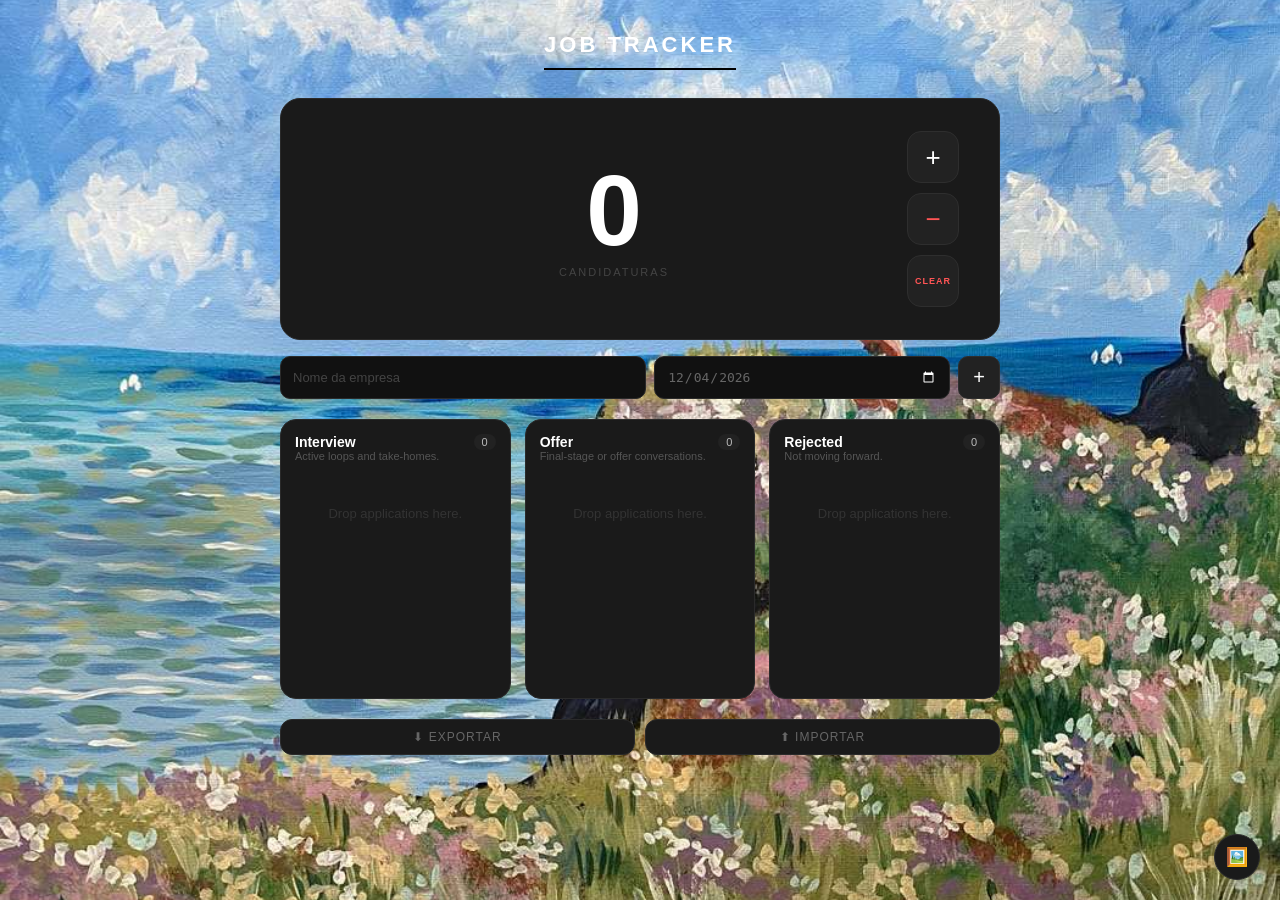
<file: index.html>
<!doctype html>
<html lang="pt-BR">
  <head>
    <meta charset="UTF-8" />
    <meta name="viewport" content="width=device-width, initial-scale=1.0" />
    <title>Vagas</title>
    <link rel="stylesheet" href="styles.css" />
    <link rel="icon" type="image/png" sizes="32x32" href="favicon-32x32.png"/>
    <link rel="icon" type="image/png" sizes="16x16" href="favicon-16x16.png"/>
  </head>
  <body>
    <a href="#" class="site-link" onclick="window.scrollTo({top:0,behavior:'smooth'}); return false;">
      <h1>Job Tracker</h1>
    </a>

    <div class="page-wrap">

      <div class="card counter-card">
        <div class="counter-info">
          <div class="counter-number" id="count">0</div>
          <div class="counter-label">candidaturas</div>
        </div>
        <div class="counter-btns">
          <button class="btn-c plus" onclick="change(1)">+</button>
          <button class="btn-c minus" onclick="change(-1)">−</button>
          <button class="btn-clear" onclick="resetCount()">CLEAR</button>
        </div>
      </div>

      <div class="add-row board-add-row">
        <input
          type="text"
          id="input-empresa"
          placeholder="Nome da empresa"
          maxlength="30"
          onkeydown="if (event.key === 'Enter') addApplication();"
        />
        <input type="date" id="input-date" />
        <button class="btn-add" onclick="addApplication()">+</button>
      </div>

      <div class="board" id="board"></div>

      <div class="footer">
        <button class="btn-io" onclick="exportData()">⬇ Exportar</button>
        <button
          class="btn-io"
          onclick="document.getElementById('file-input').click()"
        >
          ⬆ Importar
        </button>
        <input
          type="file"
          id="file-input"
          accept=".json"
          style="display: none"
          onchange="importData(event)"
        />
      </div>

    </div>

    <button id="bg-toggle" class="bg-toggle" onclick="toggleBackground()" title="Alternar fundo">🖼️</button>

    <script src="script.js"></script>
  </body>
</html>
</file>
<file: styles.css>
* {
  box-sizing: border-box;
  margin: 0;
  padding: 0;
}
body {
  font-family: "Segoe UI", sans-serif;
  color: #fff;
  min-height: 100vh;
  display: flex;
  flex-direction: column;
  align-items: center;
  padding: 32px 16px;
  overflow-x: hidden;
  position: relative;

  background-image: url("image.png");
  background-size: cover;
  background-position: center;
  background-attachment: fixed;
  transition: background-image 0.2s;
}

body.bg-grey {
  background-image: none;
  background-color: #0f0f0f;
}

/* Header */
.site-link {
  text-decoration: none;
  color: #fff;
  cursor: pointer;
  margin-bottom: 28px;
}
.site-link:hover h1 {
  color: #fff;
}

h1 {
  font-size: 22px;
  letter-spacing: 3px;
  text-transform: uppercase;
  color: #fff;
  padding-bottom: 10px;
  border-bottom: 2px solid #000000;
  transition: color 0.15s;
}

.site-header {
  width: 100%;
  display: flex;
  justify-content: center;
  border-bottom: 2px solid #333;
  padding-bottom: 14px;
  margin-bottom: 28px;
}

.site-link {
  text-decoration: none;
  color: inherit;
  cursor: pointer;
}
.site-link:hover h1 {
  color: #fff;
}

h1 {
  font-size: 22px;
  letter-spacing: 3px;
  text-transform: uppercase;
  color: #fff;
  transition: color 0.15s;
}

/* shared width container for every section */
.page-wrap {
  width: 100%;
  max-width: 720px;
  display: flex;
  flex-direction: column;
  align-items: stretch;
}

.card {
  background: #1a1a1a;
  border: 1px solid #2a2a2a;
  border-radius: 20px;
  width: 100%;
}

/* Counter */
.counter-card {
  padding: 32px 40px;
  display: flex;
  align-items: center;
  justify-content: space-between;
  margin-bottom: 16px;
}
.counter-info {
  display: flex;
  flex-direction: column;
  align-items: center;
  flex: 1;
}
.counter-number {
  font-size: 100px;
  font-weight: 700;
  line-height: 1;
}
.counter-label {
  font-size: 11px;
  color: #444;
  letter-spacing: 2px;
  text-transform: uppercase;
  margin-top: 6px;
}
.counter-btns {
  display: flex;
  flex-direction: column;
  gap: 10px;
}
.btn-c {
  width: 52px;
  height: 52px;
  border-radius: 14px;
  border: 1px solid #2e2e2e;
  background: #222;
  color: #fff;
  font-size: 26px;
  cursor: pointer;
  display: flex;
  align-items: center;
  justify-content: center;
  transition:
    background 0.15s,
    transform 0.1s;
  user-select: none;
}
.btn-c:hover {
  background: #2e2e2e;
}
.btn-c:active {
  transform: scale(0.92);
}
.btn-c.minus {
  color: #ff5555;
}
.btn-clear {
  width: 52px;
  height: 52px;
  border-radius: 14px;
  border: 1px solid #2e2e2e;
  background: #222;
  color: #ff5555;
  font-size: 9px;
  letter-spacing: 1px;
  text-transform: uppercase;
  cursor: pointer;
  font-weight: 600;
  transition:
    background 0.15s,
    transform 0.1s;
  user-select: none;
}
.btn-clear:hover {
  background: #2a1a1a;
}
.btn-clear:active {
  transform: scale(0.92);
}

/* Add row */
.add-row {
  display: flex;
  gap: 8px;
  margin-bottom: 20px;
  flex-wrap: wrap;
}
.add-row input,
.add-row select {
  background: #111;
  border: 1px solid #2a2a2a;
  border-radius: 10px;
  color: #fff;
  padding: 9px 12px;
  font-size: 13px;
  outline: none;
  transition: border 0.15s;
  min-width: 0;
}
.add-row input[type="text"] {
  flex: 1 1 200px;
}
.add-row input::placeholder {
  color: #444;
}
.add-row input:focus,
.add-row select:focus {
  border-color: #555;
}
.add-row input[type="date"] {
  flex: 1 1 130px;
  color: #666;
  color-scheme: dark;
}
.btn-add {
  background: #222;
  border: 1px solid #2e2e2e;
  border-radius: 10px;
  color: #fff;
  padding: 9px 14px;
  font-size: 20px;
  cursor: pointer;
  transition: background 0.15s;
  flex-shrink: 0;
}
.btn-add:hover {
  background: #2e2e2e;
}

.btn-del {
  background: none;
  border: none;
  color: #333;
  font-size: 16px;
  cursor: pointer;
  padding: 2px 6px;
  border-radius: 6px;
  transition:
    color 0.15s,
    background 0.15s;
  flex-shrink: 0;
}
.btn-del:hover {
  color: #f55;
  background: #2a1a1a;
}

.empty {
  color: #333;
  font-size: 13px;
  text-align: center;
  padding: 32px 0;
}

/* Board */
.board {
  display: grid;
  grid-template-columns: repeat(3, minmax(0, 1fr));
  gap: 14px;
  width: 100%;
}

@media (max-width: 700px) {
  .board {
    grid-template-columns: 1fr;
  }
}

.column {
  background: #1a1a1a;
  border: 1px solid #2a2a2a;
  border-radius: 16px;
  padding: 14px;
  min-height: 280px;
  min-width: 0;
  display: flex;
  flex-direction: column;
}

.column-header {
  display: flex;
  align-items: center;
  justify-content: space-between;
}

.column-title {
  font-size: 14px;
  font-weight: 700;
}

.column-count {
  font-size: 11px;
  color: #bbb;
  background: #222;
  border-radius: 999px;
  padding: 2px 8px;
}

.column-desc {
  font-size: 11px;
  color: #555;
  margin-bottom: 12px;
}

.column-list {
  display: flex;
  flex-direction: column;
  gap: 8px;
  flex: 1;
}

.kcard {
  background: #141414;
  border: 1px solid #2a2a2a;
  border-radius: 12px;
  padding: 10px;
  cursor: grab;
  min-width: 0;
  animation: fadeIn 0.2s ease;
}
.kcard:active {
  cursor: grabbing;
}
@keyframes fadeIn {
  from {
    opacity: 0;
    transform: translateY(-4px);
  }
  to {
    opacity: 1;
  }
}

.kcard-top {
  display: flex;
  align-items: flex-start;
  justify-content: space-between;
  gap: 8px;
}

.kcard-name {
  font-size: 16px;
  font-weight: 600;
  color: #f0f0f0;
  word-break: break-word;
  overflow-wrap: anywhere;
  min-width: 0;
  line-height: 1.3;
}

.kcard-date {
  font-size: 11px;
  color: #999;
  margin-top: 6px;
}

/* Pagination */
.pagination {
  display: flex;
  align-items: center;
  justify-content: center;
  gap: 12px;
  padding: 12px 0 4px;
}
.pg-btn {
  background: #222;
  border: 1px solid #2e2e2e;
  border-radius: 8px;
  color: #fff;
  width: 32px;
  height: 32px;
  font-size: 18px;
  cursor: pointer;
  display: flex;
  align-items: center;
  justify-content: center;
  transition: background 0.15s;
}
.pg-btn:hover:not(:disabled) {
  background: #2e2e2e;
}
.pg-btn:disabled {
  color: #333;
  cursor: default;
}
.pg-info {
  font-size: 12px;
  color: #aaa;
  letter-spacing: 1px;
}

/* Footer */
.footer {
  display: flex;
  gap: 10px;
  margin-top: 20px;
  width: 100%;
}
.btn-io {
  flex: 1;
  background: #1a1a1a;
  border: 1px solid #2a2a2a;
  border-radius: 12px;
  color: #666;
  font-size: 12px;
  letter-spacing: 1px;
  text-transform: uppercase;
  padding: 10px;
  cursor: pointer;
  transition:
    background 0.15s,
    color 0.15s;
}
.btn-io:hover {
  background: #222;
  color: #aaa;
}

/* Background toggle */
.bg-toggle {
  position: fixed;
  bottom: 20px;
  right: 20px;
  width: 46px;
  height: 46px;
  border-radius: 50%;
  border: 1px solid #2e2e2e;
  background: #1a1a1a;
  color: #ccc;
  font-size: 18px;
  cursor: pointer;
  display: flex;
  align-items: center;
  justify-content: center;
  transition: background 0.15s;
  z-index: 10;
}
.bg-toggle:hover {
  background: #2a2a2a;
}

.reject-timing {
  margin-top: 8px;
  width: 100%;
  background: #1a1a1a;
  border: 1px solid #2a2a2a;
  border-radius: 8px;
  color: #aaa;
  font-size: 11px;
  padding: 5px 8px;
  outline: none;
  cursor: pointer;
}
.reject-timing:focus {
  border-color: #555;
}
</file>
